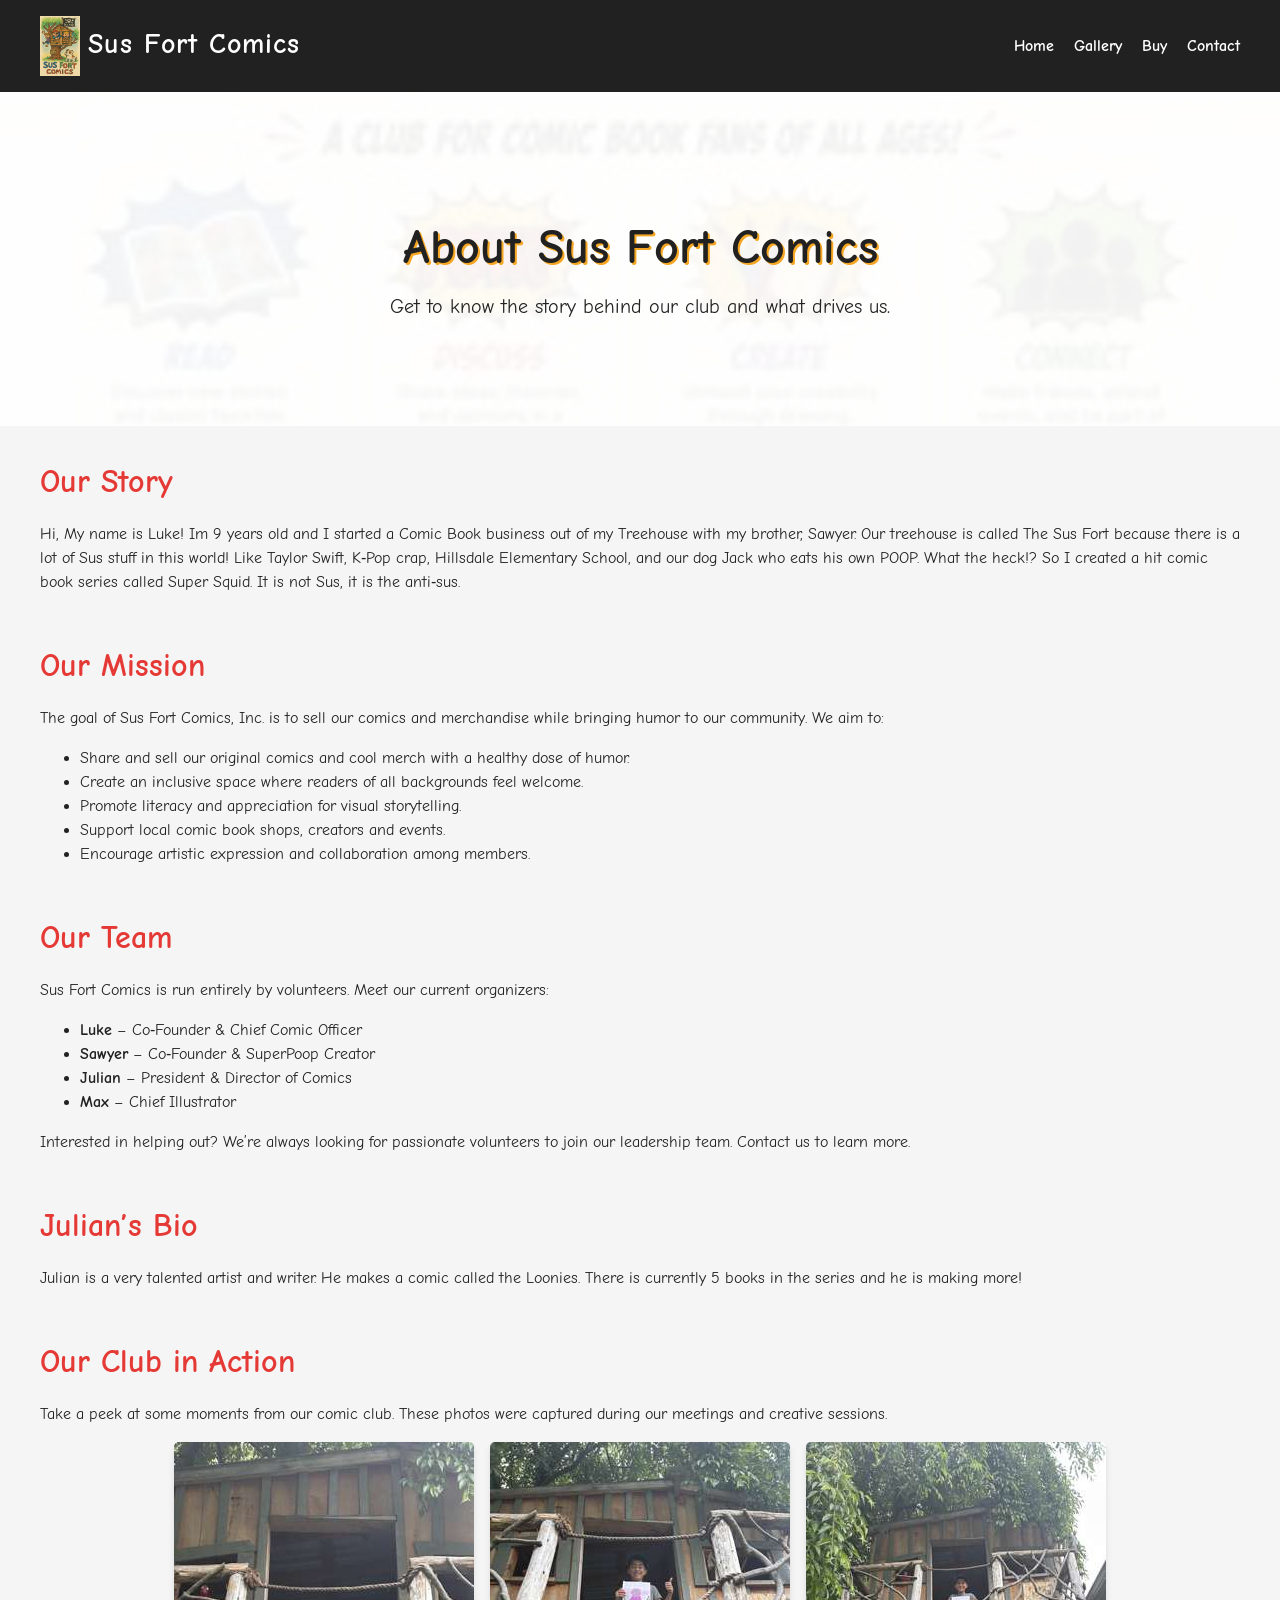
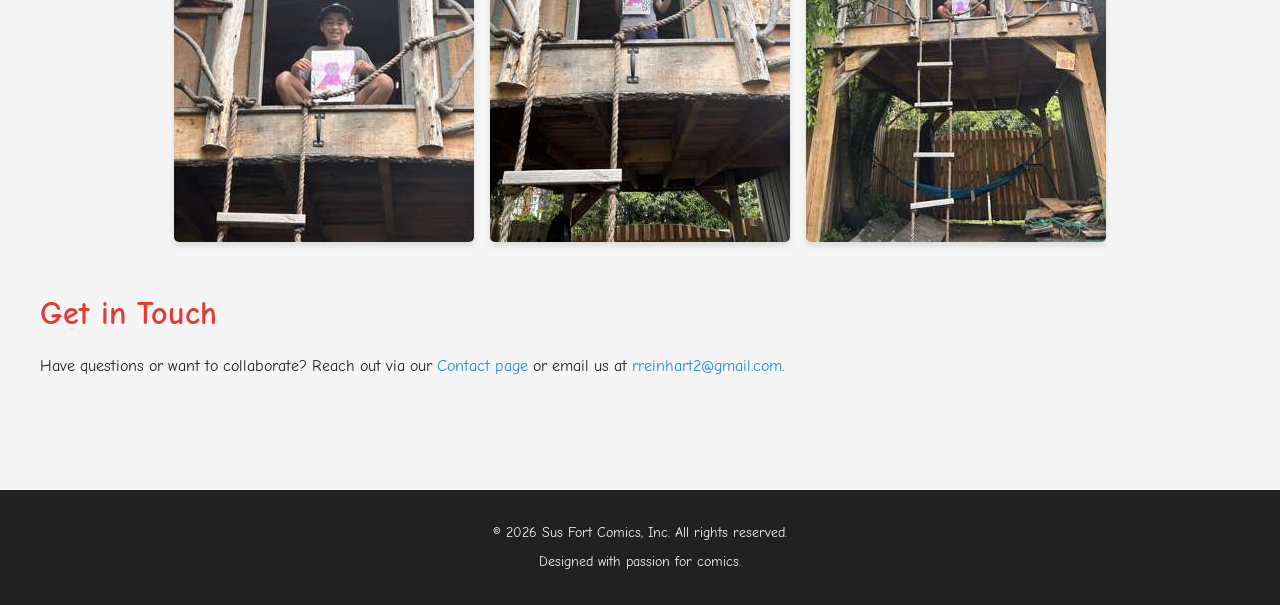
<file: index.html>
<!DOCTYPE html>
<html lang="en">
  <head>
    <meta charset="UTF-8" />
    <meta name="viewport" content="width=device-width, initial-scale=1.0" />
    <title>Sus Fort Comics | Home</title>
    <link rel="stylesheet" href="styles.css" />
    <!-- Load base64 encoded images before the main script so that variables are available -->
    <script src="image_data.js"></script>
    <script defer src="script.js"></script>
  </head>
  <body>
    <header>
      <nav>
        <div class="logo">
          <img src="" alt="Sus Fort Comics logo" class="logo-img" />Sus&nbsp;Fort&nbsp;Comics
        </div>
        <ul class="nav-links">
          <li><a href="index.html">Home</a></li>
          <li><a href="gallery.html">Gallery</a></li>
          <li><a href="buy.html">Buy</a></li>
          <li><a href="contact.html">Contact</a></li>
        </ul>
        <div class="hamburger" aria-label="Toggle navigation" role="button" tabindex="0">
          <div></div>
          <div></div>
          <div></div>
        </div>
      </nav>
    </header>
    <!-- Hero section taken from former About page -->
    <section class="hero">
      <h1>About Sus&nbsp;Fort&nbsp;Comics</h1>
      <p>Get to know the story behind our club and what drives us.</p>
    </section>
    <main class="main-content">
      <!-- Content moved from former About page -->
      <section class="section">
        <h2>Our Story</h2>
        <p>Hi, My name is Luke! Im 9 years old and I started a Comic Book business out of my Treehouse with my brother, Sawyer. Our treehouse is called The Sus Fort because there is a lot of Sus stuff in this world! Like Taylor Swift, K‑Pop crap, Hillsdale Elementary School, and our dog Jack who eats his own POOP. What the heck!? So I created a hit comic book series called Super Squid. It is not Sus, it is the anti‑sus.</p>
      </section>
      <section class="section">
        <h2>Our Mission</h2>
        <p>The goal of Sus&nbsp;Fort&nbsp;Comics, Inc. is to sell our comics and merchandise while bringing humor to our community. We aim to:</p>
        <ul>
          <li>Share and sell our original comics and cool merch with a healthy dose of humor.</li>
          <li>Create an inclusive space where readers of all backgrounds feel welcome.</li>
          <li>Promote literacy and appreciation for visual storytelling.</li>
          <li>Support local comic book shops, creators and events.</li>
          <li>Encourage artistic expression and collaboration among members.</li>
        </ul>
      </section>
      <section class="section">
        <h2>Our Team</h2>
        <p>Sus&nbsp;Fort&nbsp;Comics is run entirely by volunteers. Meet our current organizers:</p>
        <ul>
          <li><strong>Luke</strong> – Co‑Founder &amp; Chief Comic Officer</li>
          <li><strong>Sawyer</strong> – Co‑Founder &amp; SuperPoop Creator</li>
          <li><strong>Julian</strong> – President &amp; Director of Comics</li>
          <li><strong>Max</strong> – Chief Illustrator</li>
        </ul>
        <p>Interested in helping out? We’re always looking for passionate volunteers to join our leadership team. Contact us to learn more.</p>
      </section>
      <!-- Julian biography -->
      <section class="section" id="julian-bio">
        <h2>Julian’s Bio</h2>
        <p>Julian is a very talented artist and writer. He makes a comic called the Loonies. There is currently 5 books in the series and he is making more!</p>
      </section>
      <!-- Home gallery: photos retained from original home page -->
      <section class="section" id="home-gallery">
        <h2>Our Club in Action</h2>
        <p>Take a peek at some moments from our comic club. These photos were captured during our meetings and creative sessions.</p>
        <div class="home-gallery-images">
          <!-- The src attributes are intentionally left empty; images will be injected via JS using base64 data URIs. -->
          <img src="" alt="Club member creating art" />
          <img src="" alt="Club member showing drawing" />
          <img src="" alt="Treehouse meeting" />
        </div>
      </section>
      <!-- Contact summary -->
      <section class="section" id="contact-summary">
        <h2>Get in Touch</h2>
        <p>Have questions or want to collaborate? Reach out via our <a href="contact.html">Contact page</a> or email us at <a href="mailto:rreinhart2@gmail.com">rreinhart2@gmail.com</a>.</p>
      </section>
    </main>
    <footer class="footer">
      <p>&copy; 2026 Sus&nbsp;Fort&nbsp;Comics, Inc. All rights reserved.</p>
      <p>Designed with passion for comics.</p>
    </footer>
  </body>
</html>
</file>
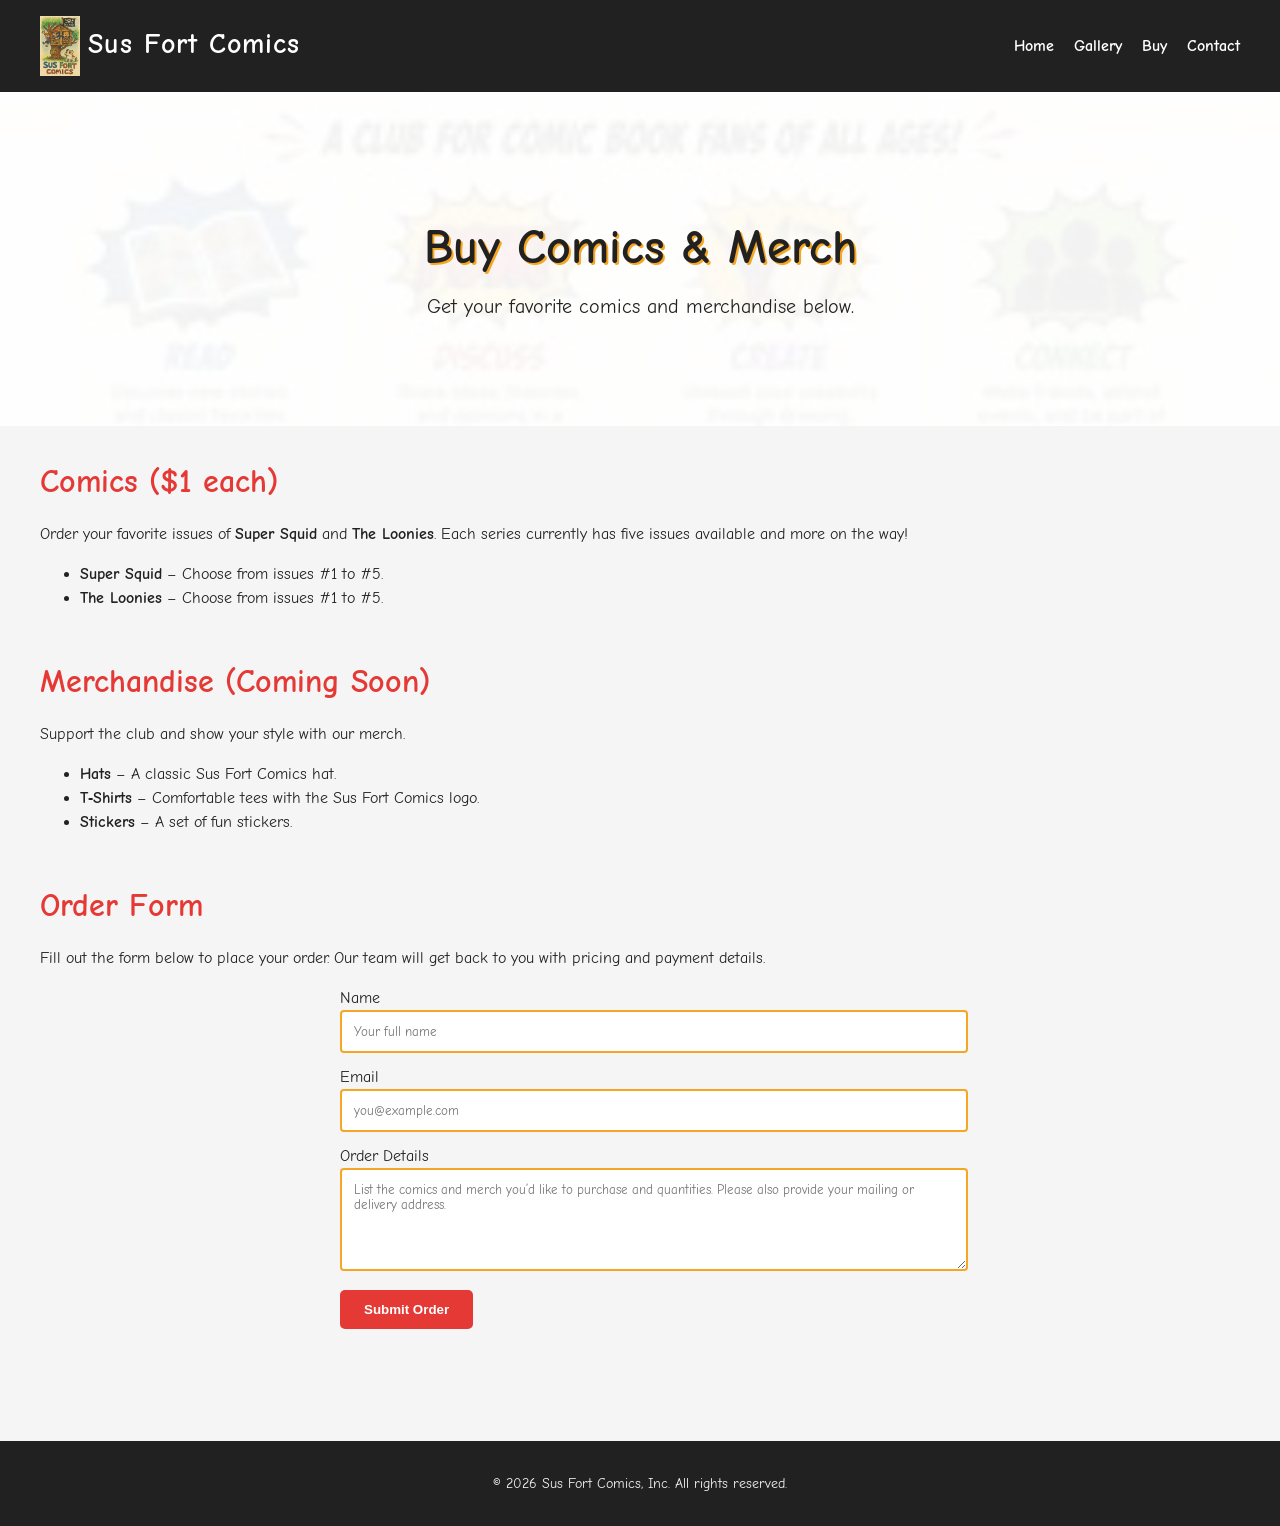
<file: buy.html>
<!DOCTYPE html>
<html lang="en">
  <head>
    <meta charset="UTF-8" />
    <meta name="viewport" content="width=device-width, initial-scale=1.0" />
    <title>Buy Comics &amp; Merch | Sus Fort Comics</title>
    <link rel="stylesheet" href="styles.css" />
    <!-- Load base64 encoded images -->
    <script src="image_data.js"></script>
    <script defer src="script.js"></script>
  </head>
  <body>
    <header>
      <nav>
        <div class="logo">
          <img src="" alt="Sus Fort Comics logo" class="logo-img" />Sus&nbsp;Fort&nbsp;Comics
        </div>
        <ul class="nav-links">
          <li><a href="index.html">Home</a></li>
          <li><a href="gallery.html">Gallery</a></li>
          <li><a href="buy.html">Buy</a></li>
          <li><a href="contact.html">Contact</a></li>
        </ul>
        <div class="hamburger" aria-label="Toggle navigation" role="button" tabindex="0">
          <div></div>
          <div></div>
          <div></div>
        </div>
      </nav>
    </header>
    <section class="hero">
      <h1>Buy Comics &amp; Merch</h1>
      <p>Get your favorite comics and merchandise below.</p>
    </section>
    <main class="main-content">
      <section class="section">
        <h2>Comics ($1 each)</h2>
        <p>Order your favorite issues of <strong>Super Squid</strong> and <strong>The Loonies</strong>. Each series currently has five issues available and more on the way!</p>
        <ul>
          <li><strong>Super Squid</strong> – Choose from issues #1 to #5.</li>
          <li><strong>The Loonies</strong> – Choose from issues #1 to #5.</li>
        </ul>
      </section>
      <section class="section">
        <h2>Merchandise (Coming Soon)</h2>
        <p>Support the club and show your style with our merch.</p>
        <ul>
          <li><strong>Hats</strong> – A classic Sus Fort Comics hat.</li>
          <li><strong>T‑Shirts</strong> – Comfortable tees with the Sus Fort Comics logo.</li>
          <li><strong>Stickers</strong> – A set of fun stickers.</li>
        </ul>
      </section>
      <section class="section">
        <h2>Order Form</h2>
        <p>Fill out the form below to place your order. Our team will get back to you with pricing and payment details.</p>
        <!-- Updated email to route orders to the new address -->
        <form action="mailto:rreinhart2@gmail.com" method="post" enctype="text/plain">
          <label for="customer-name">Name</label>
          <input type="text" id="customer-name" name="Name" placeholder="Your full name" required />
          <label for="customer-email">Email</label>
          <input type="email" id="customer-email" name="Email" placeholder="you@example.com" required />
          <label for="order-details">Order Details</label>
          <textarea id="order-details" name="Order Details" rows="5" placeholder="List the comics and merch you’d like to purchase and quantities. Please also provide your mailing or delivery address." required></textarea>
          <button type="submit">Submit Order</button>
        </form>
      </section>
    </main>
    <footer class="footer">
      <p>&copy; 2026 Sus&nbsp;Fort&nbsp;Comics, Inc. All rights reserved.</p>
    </footer>
  </body>
</html>
</file>
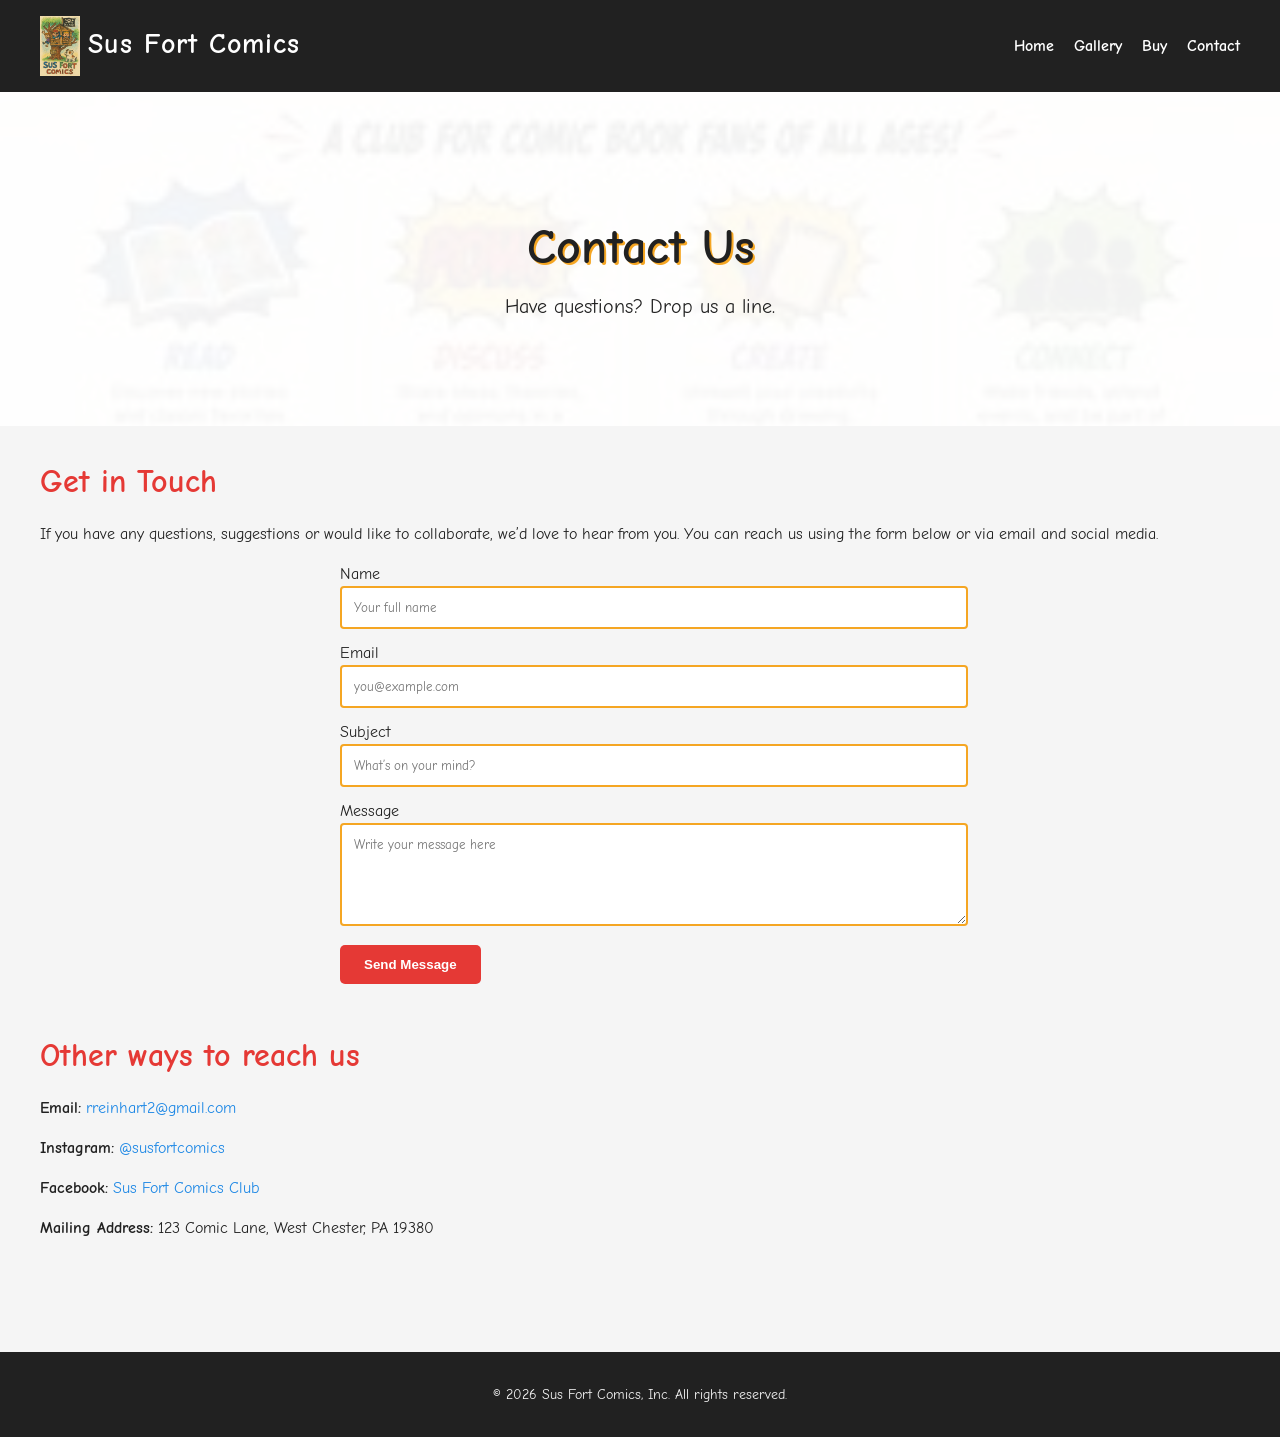
<file: contact.html>
<!DOCTYPE html>
<html lang="en">
  <head>
    <meta charset="UTF-8" />
    <meta name="viewport" content="width=device-width, initial-scale=1.0" />
    <title>Contact Us | Sus Fort Comics</title>
    <link rel="stylesheet" href="styles.css" />
    <!-- Load base64 encoded images -->
    <script src="image_data.js"></script>
    <script defer src="script.js"></script>
  </head>
  <body>
    <header>
      <nav>
        <div class="logo">
          <img src="" alt="Sus Fort Comics logo" class="logo-img" />Sus&nbsp;Fort&nbsp;Comics
        </div>
        <ul class="nav-links">
          <li><a href="index.html">Home</a></li>
          <li><a href="gallery.html">Gallery</a></li>
          <li><a href="buy.html">Buy</a></li>
          <li><a href="contact.html">Contact</a></li>
        </ul>
        <div class="hamburger" aria-label="Toggle navigation" role="button" tabindex="0">
          <div></div>
          <div></div>
          <div></div>
        </div>
      </nav>
    </header>
    <section class="hero">
      <h1>Contact Us</h1>
      <p>Have questions? Drop us a line.</p>
    </section>
    <main class="main-content">
      <section class="section">
        <h2>Get in Touch</h2>
        <p>If you have any questions, suggestions or would like to collaborate, we’d love to hear from you. You can reach us using the form below or via email and social media.</p>
        <!-- Updated email so contact form sends to new address -->
        <form action="mailto:rreinhart2@gmail.com" method="post" enctype="text/plain">
          <label for="name">Name</label>
          <input type="text" id="name" name="Name" placeholder="Your full name" required />
          <label for="email">Email</label>
          <input type="email" id="email" name="Email" placeholder="you@example.com" required />
          <label for="subject">Subject</label>
          <input type="text" id="subject" name="Subject" placeholder="What’s on your mind?" required />
          <label for="message">Message</label>
          <textarea id="message" name="Message" rows="5" placeholder="Write your message here" required></textarea>
          <button type="submit">Send Message</button>
        </form>
      </section>
      <section class="section">
        <h2>Other ways to reach us</h2>
        <p><strong>Email:</strong> <a href="mailto:rreinhart2@gmail.com">rreinhart2@gmail.com</a></p>
        <p><strong>Instagram:</strong> <a href="https://instagram.com/susfortcomics" target="_blank" rel="noopener">@susfortcomics</a></p>
        <p><strong>Facebook:</strong> <a href="https://facebook.com/susfortcomics" target="_blank" rel="noopener">Sus&nbsp;Fort&nbsp;Comics&nbsp;Club</a></p>
        <p><strong>Mailing Address:</strong> 123 Comic Lane, West&nbsp;Chester, PA&nbsp;19380</p>
      </section>
    </main>
    <footer class="footer">
      <p>&copy; 2026 Sus&nbsp;Fort&nbsp;Comics, Inc. All rights reserved.</p>
    </footer>
  </body>
</html>
</file>
<file: styles.css>
/* Sus Fort Comics website styles */

    @import url('https://fonts.googleapis.com/css2?family=Comic+Neue:wght@400;700&display=swap');

    /* CSS Custom Properties for consistent colors */
    :root {
      --primary: #f5a623; /* golden orange */
      --secondary: #e53935; /* red */
      --accent: #1e88e5; /* blue */
      --dark: #212121; /* dark grey */
      --light: #f5f5f5; /* light grey */
      --text-light: #ffffff;
    }

    /* Base styles */
    body {
      font-family: 'Comic Neue', 'Comic Sans MS', cursive, sans-serif;
      margin: 0;
      padding: 0;
      background-color: var(--light);
      color: var(--dark);
      line-height: 1.5;
    }

    a {
      color: var(--accent);
      text-decoration: none;
    }

    a:hover {
      color: var(--secondary);
    }

    /* Header and navigation */
    header {
      background-color: var(--dark);
      color: var(--text-light);
    }

    nav {
      display: flex;
      flex-wrap: wrap;
      align-items: center;
      justify-content: space-between;
      padding: 1rem 1.5rem;
      max-width: 1200px;
      margin: 0 auto;
    }

    nav .logo {
      font-size: 1.75rem;
      font-weight: 700;
      letter-spacing: 1px;
    }

    /* Logo image styling */
    .logo-img {
      height: 60px;
      width: auto;
      margin-right: 0.5rem;
      vertical-align: middle;
    }

    nav .nav-links {
      list-style: none;
      display: flex;
      gap: 1.25rem;
      margin: 0;
      padding: 0;
    }

    nav .nav-links li a {
      color: var(--text-light);
      font-weight: 600;
      transition: color 0.3s;
    }

    nav .nav-links li a:hover {
      color: var(--primary);
    }

    /* Hamburger menu for mobile */
    .hamburger {
      display: none;
      flex-direction: column;
      cursor: pointer;
    }

    .hamburger div {
      width: 25px;
      height: 3px;
      background-color: var(--text-light);
      margin: 4px;
      transition: transform 0.3s, opacity 0.3s;
    }

    /* Hero section */
    /* Hero section uses a pseudo-element overlay to improve text readability over busy backgrounds */
    /*
     * Hero section
     *
     * The hero previously used a background image defined in the CSS. To avoid
     * referencing external image files when deploying the site to GitHub Pages
     * without uploading binary assets, the background image is now injected via
     * JavaScript using base64‑encoded data. The default styling below retains
     * layout properties but leaves out the background image; a suitable image
     * will be applied at runtime. */
    .hero {
      position: relative;
      /* Default background properties; image will be set via JS */
      background-size: cover;
      background-position: center;
      color: var(--dark);
      text-align: center;
      padding: 5rem 1rem;
      overflow: hidden;
    }

    /* Overlay to lighten or darken the hero background */
    .hero::before {
      content: '';
      position: absolute;
      top: 0;
      left: 0;
      width: 100%;
      height: 100%;
      /* Increase opacity to further soften the busy background and improve readability */
      background-color: rgba(255, 255, 255, 0.95);
      z-index: 0;
    }

    .hero > * {
      position: relative;
      z-index: 1;
    }

    .hero h1 {
      font-size: 3rem;
      margin-bottom: 0.5rem;
      text-shadow: 2px 2px 0 var(--primary);
    }

    .hero p {
      font-size: 1.25rem;
      max-width: 700px;
      margin: 0.5rem auto 1.5rem;
      color: var(--dark);
    }

    .button {
      display: inline-block;
      background-color: var(--secondary);
      color: var(--text-light);
      padding: 0.75rem 1.5rem;
      border-radius: 5px;
      text-decoration: none;
      font-weight: 700;
      transition: background-color 0.3s;
    }

    .button:hover {
      background-color: var(--accent);
    }

    /* Home page special gallery */
    .home-gallery-images {
      display: flex;
      flex-wrap: wrap;
      justify-content: center;
      gap: 1rem;
      margin-top: 1rem;
    }

    .home-gallery-images img {
      width: 100%;
      max-width: 300px;
      border-radius: 5px;
      box-shadow: 0 4px 6px rgba(0, 0, 0, 0.1);
    }

    /* Content sections */
    .main-content {
      max-width: 1200px;
      margin: 0 auto;
      padding: 2rem 1rem;
    }

    .section {
      margin-bottom: 3rem;
    }

    .section h2 {
      margin-top: 0;
      color: var(--secondary);
      font-size: 2rem;
      margin-bottom: 0.5rem;
    }

    .section p {
      margin-bottom: 1rem;
    }

    /* Gallery grid */
    .gallery {
      display: grid;
      grid-template-columns: repeat(auto-fit, minmax(200px, 1fr));
      gap: 0.75rem;
    }

    .gallery img {
      width: 100%;
      height: auto;
      border-radius: 5px;
      box-shadow: 0 4px 6px rgba(0, 0, 0, 0.1);
    }

    /* Forms */
    form {
      max-width: 600px;
      margin: 0 auto;
    }

    form input,
    form textarea {
      width: 100%;
      padding: 0.75rem;
      margin-bottom: 0.75rem;
      border: 2px solid var(--primary);
      border-radius: 4px;
      font-family: inherit;
    }

    form button {
      background-color: var(--secondary);
      color: var(--text-light);
      border: none;
      padding: 0.75rem 1.5rem;
      border-radius: 5px;
      cursor: pointer;
      font-weight: 700;
      transition: background-color 0.3s;
    }

    form button:hover {
      background-color: var(--accent);
    }

    /* Footer */
    .footer {
      background-color: var(--dark);
      color: var(--light);
      text-align: center;
      padding: 1.5rem 1rem;
      margin-top: 2rem;
    }

    .footer p {
      margin: 0.5rem 0;
      font-size: 0.9rem;
    }

    /* Responsive navigation */
    @media (max-width: 768px) {
      nav .nav-links {
        flex-direction: column;
        width: 100%;
        display: none;
      }
      nav .nav-links.show {
        display: flex;
        margin-top: 1rem;
      }
      .hamburger {
        display: flex;
      }
    }
</file>
